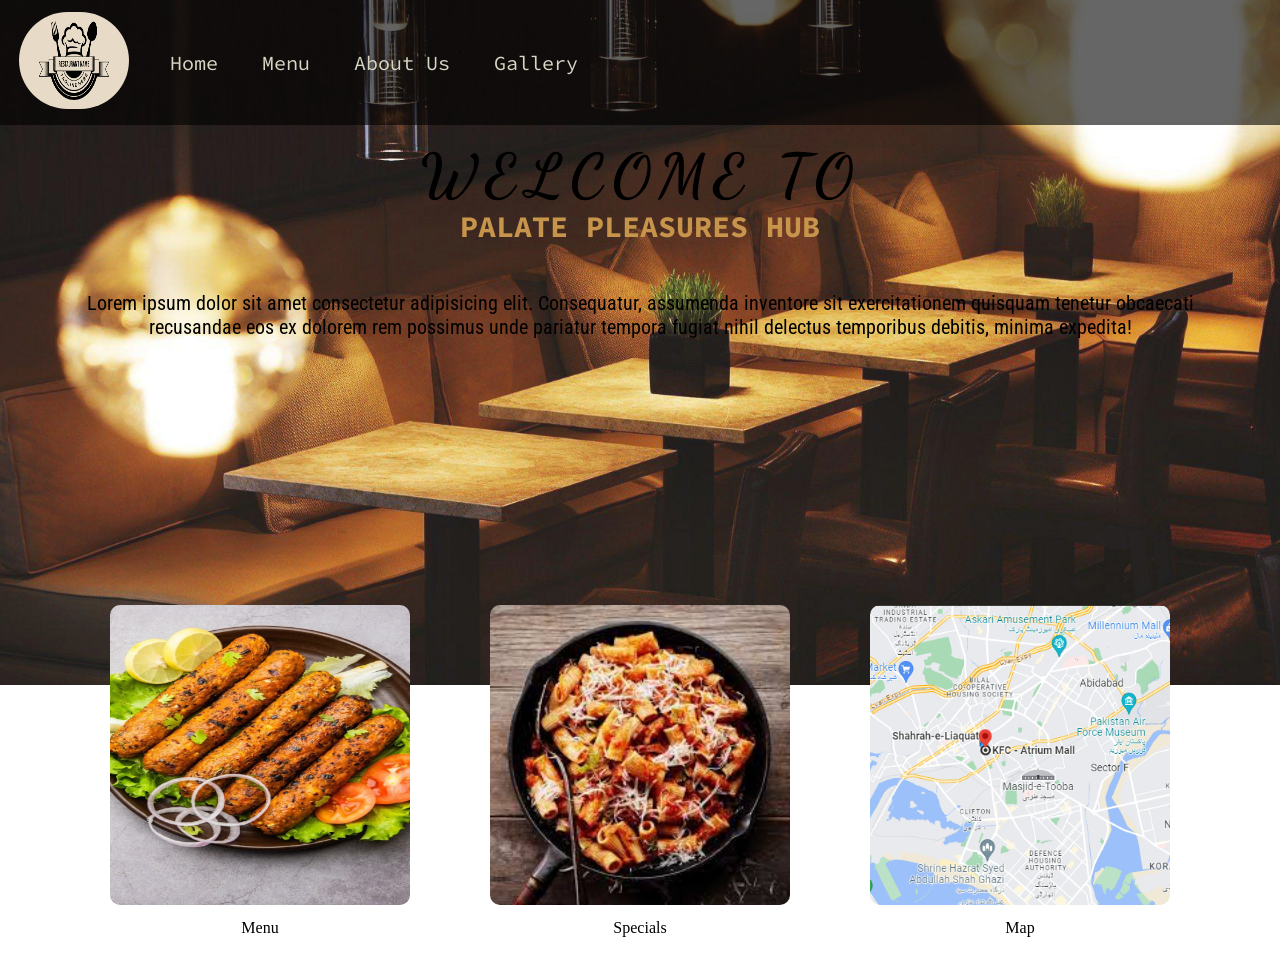
<file: index.html>
<!DOCTYPE html>
<html lang="en">
  <head>
    <meta charset="UTF-8" />
    <meta name="viewport" content="width=device-width, initial-scale=1.0" />
    <link rel="stylesheet" href="style.css" />
    <link rel="preconnect" href="https://fonts.googleapis.com" />
    <link rel="preconnect" href="https://fonts.gstatic.com" crossorigin />
    <link
      href="https://fonts.googleapis.com/css2?family=Dancing+Script&family=Source+Code+Pro:ital@1&display=swap"
      rel="stylesheet"
    />
    <link rel="preconnect" href="https://fonts.googleapis.com" />
    <link rel="preconnect" href="https://fonts.gstatic.com" crossorigin />
    <link
      href="https://fonts.googleapis.com/css2?family=Roboto+Condensed:wght@300&display=swap"
      rel="stylesheet"
    />
    <title>Palate pleasure Hub</title>
  </head>
  <body>
    
    <div class="container">
      <nav id="navbar">
        <div class="img">
          <img src="images/logo.png" alt="logo" class="logo" />
        </div>
        <div class="elements">
          <ul class="navigation">
            <li><a href="/index.html">Home</a></li>
            <li><a href="http://127.0.0.1:5500/menu.html">Menu</a></li>
            <li><a href="#About Us">About Us</a></li>
            <li><a href="#Gallery">Gallery</a></li>
          </ul>
        </div>
      </nav>
      <section id="home" class="content">
        <h1 class="heading">
          <span class="text1">Welcome to</span
          ><span class="text2">Palate Pleasures Hub</span>
        </h1>
        <p>
          Lorem ipsum dolor sit amet consectetur adipisicing elit. Consequatur, assumenda inventore sit exercitationem quisquam tenetur obcaecati recusandae eos ex dolorem rem possimus unde pariatur tempora fugiat nihil delectus temporibus debitis, minima expedita!
        </p>
      </section>
      <section id="home tiles">
       
        <div class="box">
          <div class="image-container">
            <a href="http://127.0.0.1:5500/menu.html"><img src="images/menu.jpg" alt="" class="cover"/></a>
              <p class="imgs">Menu</p>
          </div>
          <div class="image-container">
              <a href="#"><img src="images/special.jpeg" alt="" class="cover" /></a>
              <p class="imgs">Specials</p>
          </div>
          <div class="image-container">
              <a href="https://goo.gl/maps/NitqJMr4BQRZNrzz7" target="_blank"><img src="images/map.png" alt="map" class="cover" /></a>
              <p class="imgs">Map</p>

          </div>
      </div>
    </section>
    </div>
  </body>
</html>
</file>
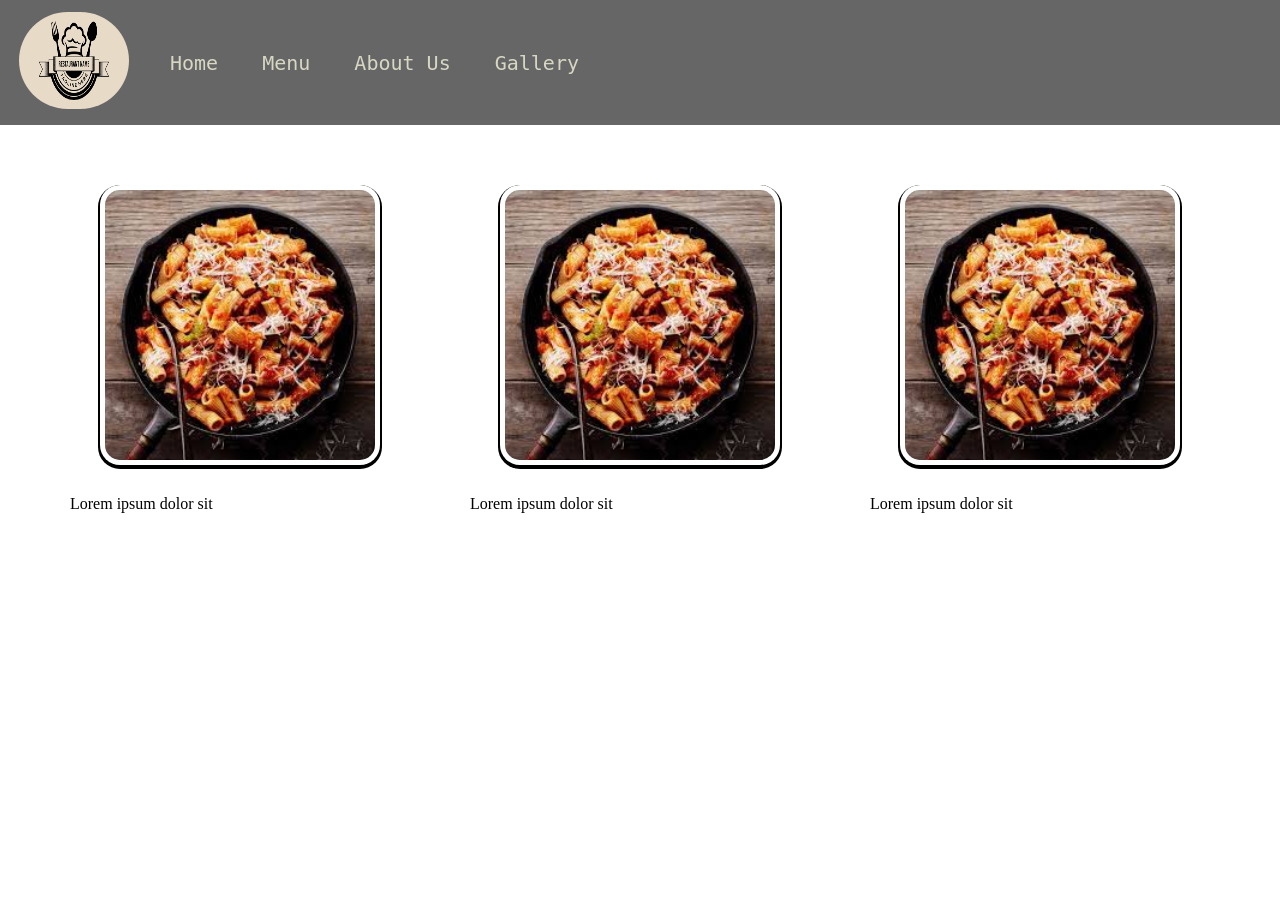
<file: gallery.html>
<!DOCTYPE html>
<html lang="en">
  <head>
    <meta charset="UTF-8" />
    <link rel="stylesheet" href="style.css" />
    <meta name="viewport" content="width=device-width, initial-scale=1.0" />
    <title>Gallery</title>
 
  </head>
  <body>
    <div class="container">
      <nav id="navbar">
        <div class="img">
          <img src="images/logo.png" alt="logo" class="logo" />
        </div>
        <div class="elements">
          <ul class="navigation">
            <li><a href="#index.html">Home</a></li>
            <li><a href="menu.html">Menu</a></li>
            <li><a href="#About Us">About Us</a></li>
            <li><a href="gallery.html">Gallery</a></li>
          </ul>
        </div>
      </nav>
<div class="main_container">
      <div class="gallery_container">
        <img src="images/special.jpeg" alt="" class="gallery_imgs" />
        <div class="text_hoover"><p>Lorem ipsum dolor sit</p></div>
      </div>
      <div class="gallery_container">
        <img src="images/special.jpeg" alt="" class="gallery_imgs" />
        <div class="text_hoover"><p>Lorem ipsum dolor sit</p></div>
      </div>
         <div class="gallery_container">
        <img src="images/special.jpeg" alt="" class="gallery_imgs" />
        <div class="text_hoover"><p>Lorem ipsum dolor sit</p></div>
      </div>
    </div>
    </div>
  </body>
</html>
</file>
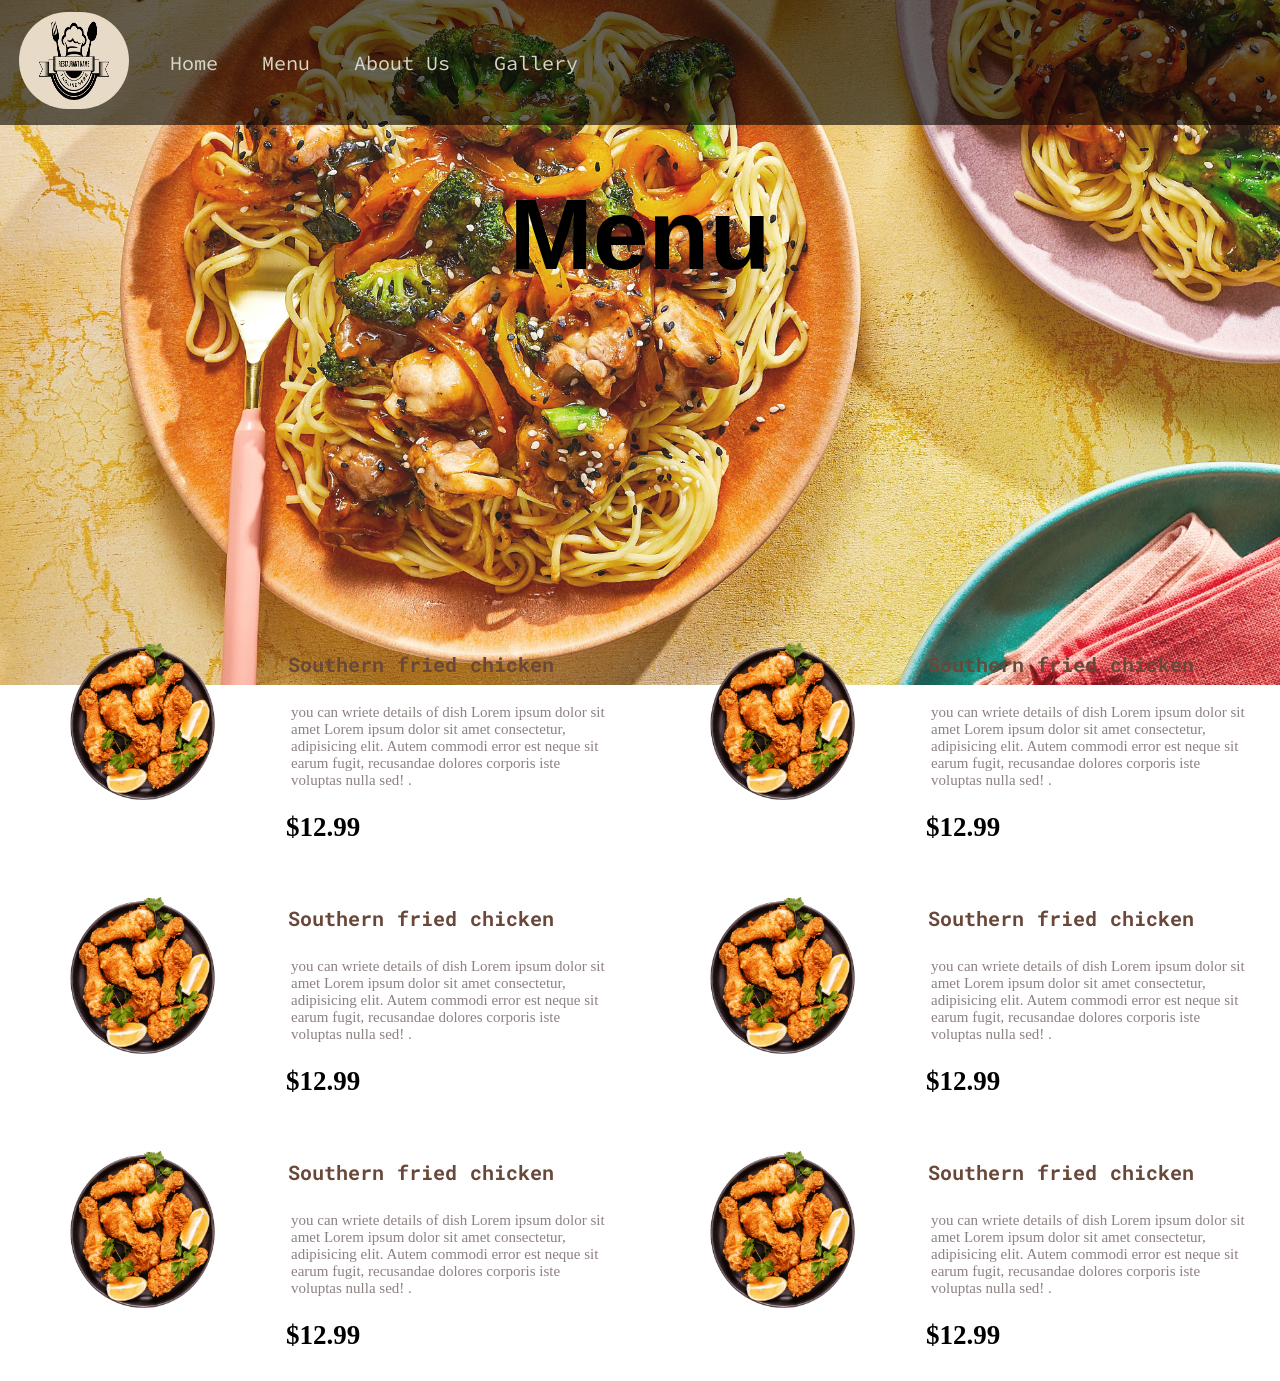
<file: menu.html>
<!DOCTYPE html>
<html lang="en">
<head>
    <meta charset="UTF-8">
    <meta name="viewport" content="width=device-width, initial-scale=1.0">
    <link rel="stylesheet" href="style.css" />
    <link rel="preconnect" href="https://fonts.googleapis.com" />
    <link rel="preconnect" href="https://fonts.gstatic.com" crossorigin />
    <link
      href="https://fonts.googleapis.com/css2?family=Dancing+Script&family=Source+Code+Pro:ital@1&display=swap"
      rel="stylesheet"
    />
    <link rel="preconnect" href="https://fonts.googleapis.com" />
    <link rel="preconnect" href="https://fonts.gstatic.com" crossorigin />
    <link
      href="https://fonts.googleapis.com/css2?family=Roboto+Condensed:wght@300&display=swap"
      rel="stylesheet"
    />
    <link rel="preconnect" href="https://fonts.googleapis.com">
<link rel="preconnect" href="https://fonts.gstatic.com" crossorigin>
<link href="https://fonts.googleapis.com/css2?family=Roboto+Mono:ital@1&display=swap" rel="stylesheet">
    <title>Menu</title>
</head>
<body>
    <div class="container">
        <nav id="navbar">
          <div class="img">
            <img src="images/logo.png" alt="logo" class="logo" />
          </div>
          <div class="elements">
            <ul class="navigation">
              <li><a href="index.html">Home</a></li>
              <li><a href="#Menu">Menu</a></li>
              <li><a href="#About Us">About Us</a></li>
              <li><a href="http://127.0.0.1:5500/gallery.html">Gallery</a></li>
            </ul>
          </div>
        </nav>
          
          
          <section id="head-content">
           <div class="text">
           Menu
          </div>
        </section>
          <div id="menupage">

            <div class="menuitems"><div class="image-part"><img src="images/Chicken.png" alt="food">
            </div>
            <div class="content-part"><h4>Southern fried chicken</h4><p>you can wriete details of dish Lorem ipsum dolor sit amet Lorem ipsum dolor sit amet consectetur, adipisicing elit. Autem commodi error est neque sit earum fugit, recusandae dolores corporis iste voluptas nulla sed!
              .</p><div class="price">$12.99</div></div>
            </div>
            <div class="menuitems"><div class="image-part"><img src="images/Chicken.png" alt="food">
            </div>
            <div class="content-part"><h4>Southern fried chicken</h4><p>you can wriete details of dish Lorem ipsum dolor sit amet Lorem ipsum dolor sit amet consectetur, adipisicing elit. Autem commodi error est neque sit earum fugit, recusandae dolores corporis iste voluptas nulla sed!
              .</p><div class="price">$12.99</div></div>
            </div> <div class="menuitems"><div class="image-part"><img src="images/Chicken.png" alt="food">
            </div>
            <div class="content-part"><h4>Southern fried chicken</h4><p>you can wriete details of dish Lorem ipsum dolor sit amet Lorem ipsum dolor sit amet consectetur, adipisicing elit. Autem commodi error est neque sit earum fugit, recusandae dolores corporis iste voluptas nulla sed!
              .</p><div class="price">$12.99</div></div>
            </div> <div class="menuitems"><div class="image-part"><img src="images/Chicken.png" alt="food">
            </div>
            <div class="content-part"><h4>Southern fried chicken</h4><p>you can wriete details of dish Lorem ipsum dolor sit amet Lorem ipsum dolor sit amet consectetur, adipisicing elit. Autem commodi error est neque sit earum fugit, recusandae dolores corporis iste voluptas nulla sed!
              .</p><div class="price">$12.99</div></div>
            </div> <div class="menuitems"><div class="image-part"><img src="images/Chicken.png" alt="food">
            </div>
            <div class="content-part"><h4>Southern fried chicken</h4><p>you can wriete details of dish Lorem ipsum dolor sit amet Lorem ipsum dolor sit amet consectetur, adipisicing elit. Autem commodi error est neque sit earum fugit, recusandae dolores corporis iste voluptas nulla sed!
              .</p><div class="price">$12.99</div></div>
            </div>
            <div class="menuitems"><div class="image-part"><img src="images/Chicken.png" alt="food">
            </div>
            <div class="content-part"><h4>Southern fried chicken</h4><p>you can wriete details of dish Lorem ipsum dolor sit amet Lorem ipsum dolor sit amet consectetur, adipisicing elit. Autem commodi error est neque sit earum fugit, recusandae dolores corporis iste voluptas nulla sed!
              .</p><div class="price">$12.99</div></div>
            </div>   
    </div> 
  </div>
</body>
</html>
</file>
<file: style.css>
body{
    background-color: white;
    font: black;
}
*{
    margin: 0px;
    padding: 0px;
  
    
}
#navbar{
    display: flex;
    align-items: center;
    height: 125px;
    position: relative;
    position: sticky;
    top:0px;
}
#navbar::before{
    content: "";
    background-color: black;
    position: absolute;
    height: 100%;
    width: 100%;
    z-index: -1;
    opacity: 0.6;
}

.logo{
    height: 97px;
    width: 110px;
    border-radius: 150px;
    margin:17px;
    padding: 2px;
}
#navbar ul{
display: flex;
list-style: none;
}

#navbar ul li a{
    font-family: 'Source Code Pro', monospace;
    font-size: 20px;
    color: rgb(216, 215, 196);
    display: block;
text-decoration: none; 
padding: 2px 22px; 

}
#navbar li a:hover ,#navbar li a.active{
    color: rgb(198, 148, 74);
    text-decoration: underline;
}
.heading{
    margin: 30px;
    padding: 10px;
}
.heading span{

    z-index: 1;
    text-transform: uppercase;
    display: block;
    text-align: center;
    line-height: 30px;
}
.text1{
    font-family: 'Dancing Script', cursive;
    color: black;
    font-size: 60px;
    font-weight: 700;
    letter-spacing: 8px;
    margin-bottom: 20px;
    position: relative;
    animation: text 3s 1;
}
.text2{
    
    font-family: 'Source Code Pro', monospace;
    font-size: 30px;
    color: rgb(198, 148, 74);
}
@keyframes text {
0%{
    color: black;
    margin-bottom: -40px;
}
30%{
    letter-spacing: 25px;
    margin-bottom: -40px;
} 
85%{
    letter-spacing: 8px;
    margin-bottom: -40px;
}   
}
#home {
    display: flex;
    flex-direction: column;
    justify-content: center;
    align-items: center;
    height: 100px;
    padding: 10px;
    margin: 50px;
    
}
#home::before{
    content: "";
    position: absolute;
    background: url(images/background1.jpg) no-repeat center/cover;
    height: 100%;
    width: 100%;
    z-index: -1;
    opacity: 0.9;
}#home p{
    font-family: 'Roboto Condensed', sans-serif;
    margin: 10px;
    font-size: 20px;
    color: black;
    text-align: center;
}

.box {
    display: flex;
    flex-direction: row;
    justify-content: center; 
    align-items: flex-start; 
    margin-top: 300px;
}

.image-container {
    display: flex;
    flex-direction: column;
    align-items: center;
}

.cover {
    margin: 0px 30px;
    padding: 10px;
    height: 300px;
    width: 300px;
    border-radius: 20px;
}

.cover:hover {
    opacity: 0.8;
    border: white 1px solid;
    box-shadow: 0px 2px 0px 2px;
    box-shadow: black;
}

.imgs {
    color: black;
    padding: 0px;
    margin: 0px 0;
    margin-bottom: 20px;
}
/* menu page code*/
  
#menupage{
    margin-top: 275px;
    display: grid;
    width: 100%;
    grid-template-columns: 1fr 1fr;
}
.menuitems{
    margin: 20px;
    

}
#head-content{
   
    text-align: center;
   
  
}
.menuitems{
    display: flex;
}
.image-part img{
    height: 170px;
    width: 256px;
}
.content-part{
    justify-content: center;
}
.content-part h4{
    font-family: 'Roboto Mono', monospace;
    word-spacing: 1px;
    font-size: 20px;
    padding: 12px;
    font-weight: bold;
    color: rgb(106, 72, 57);

}
.content-part p{
    font-size: 15px;
    padding: 12px;
    margin: 3px;
    color: rgb(142, 129, 129);
    justify-content: center;
}
.price{
    padding: 8px;
    margin: 2px;
    font-size: 27px;
    font-weight: bold;
}

  #head-content {
    display: flex;
    flex-direction: column;
    justify-content: center;
    align-items: center;
   
   
}
#head-content::before{
    content: "";
    position: absolute;
    background: url(images/menubg1.jpg) no-repeat center/cover;
    height:100%;
    width: 100%;
    z-index: -1;
    opacity: 0.9;
    
}
.text{
    font-size: 100px;
    font-weight: bold;
    align-items: center;
    font-family: Arial, Helvetica, sans-serif;
    padding: 2px;
    margin: 50px;
    animation: menuhead 3s 1;

}
@keyframes menuhead {
    0%{
        
        display: none;
    }
    30%{
        letter-spacing: 25px;
        
    } 
    85%{
        display: block;}
        
}
/* gallery css*/
.text_hoover p{
    background: white; 
    display: flex;
}
.gallery_imgs{
    z-index: -1;
    height: 270px;
    width: 270px;
    border-radius: 20px;
    background-color: white;
    box-shadow: 0px 2px 0px 2px;
    box-shadow: black;
    margin: 30px;
    padding: 5px;
    gap: 20px;
    display: flex;
    justify-content: center;
    align-items: center;
    flex-direction: column;
    flex-wrap: wrap;
    flex-grow: 1;
    flex-shrink: 1;
    flex-basis: 1;
    justify-self: auto;
}
.gallery_container{
    margin: 30px;
}
.gallery_container::hoover
.text_hoover{

    -webkit-transform: scale(1);
    -ms-transform: scale(1);
    transform: scale(1);

}
.main_container{
    display: flex;
    justify-content: center;
    align-items: center;
}
</file>
